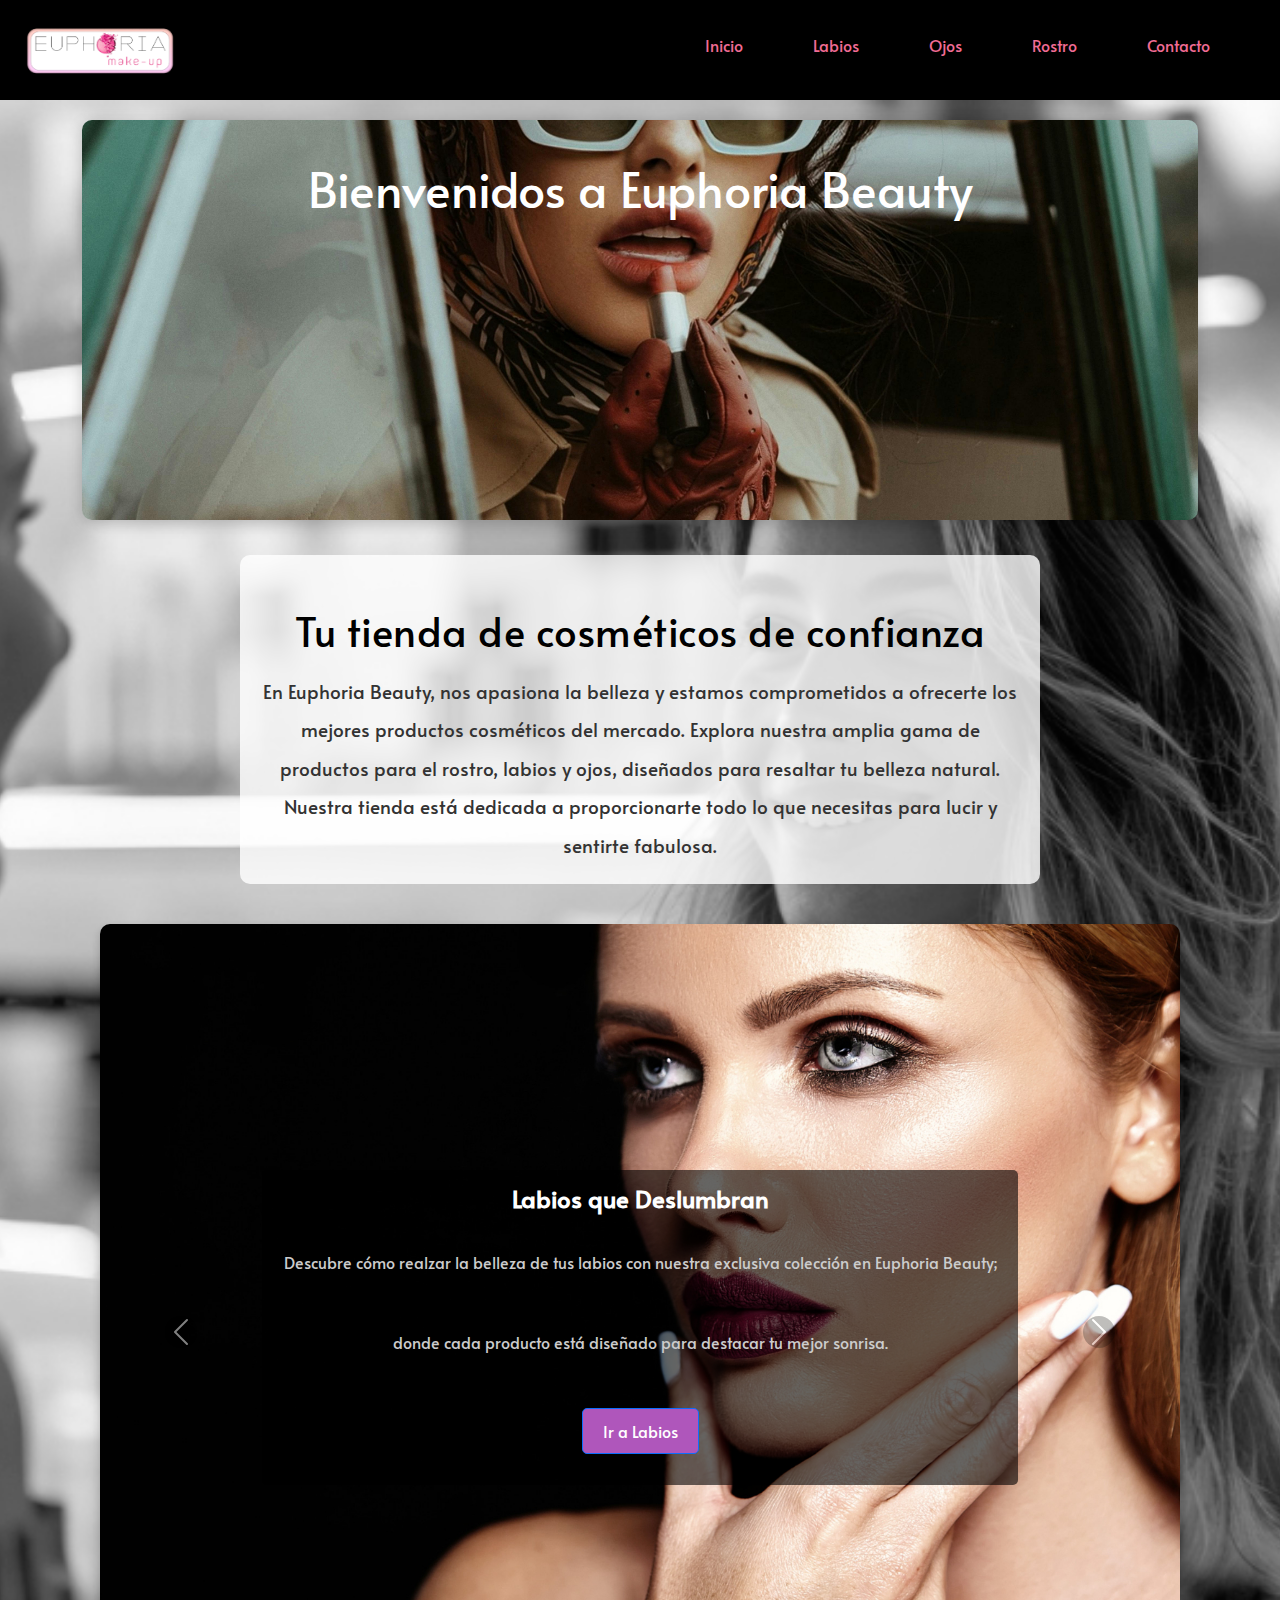
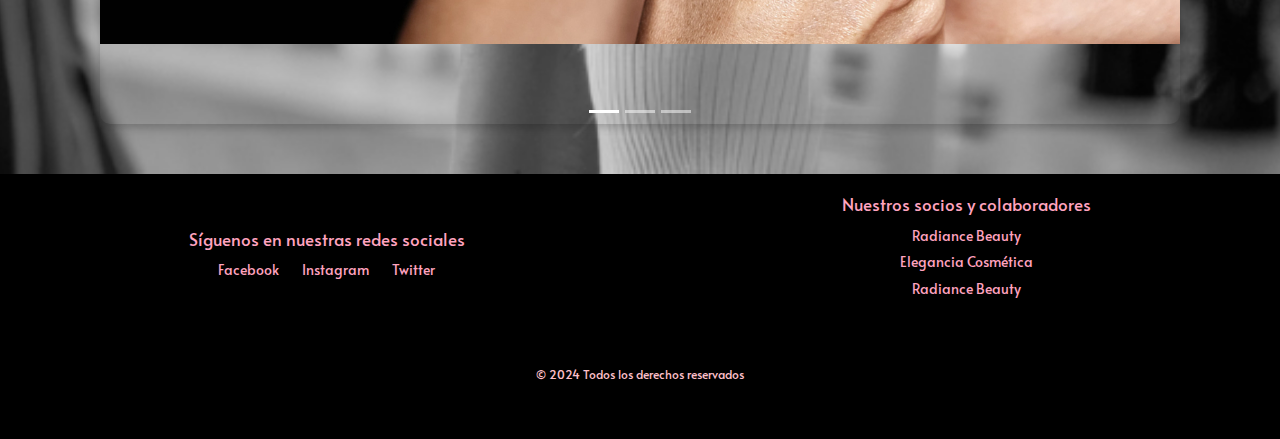
<file: index.html>
<!DOCTYPE html>
<html lang="en">
<head>
    <meta charset="UTF-8">
    <meta name="viewport" content="width=device-width, initial-scale=1.0">
    <title>Euphoria Beauty-Inicio</title>
    <link href="https://cdn.jsdelivr.net/npm/bootstrap@5.3.3/dist/css/bootstrap.min.css" rel="stylesheet" integrity="sha384-QWTKZyjpPEjISv5WaRU9OFeRpok6YctnYmDr5pNlyT2bRjXh0JMhjY6hW+ALEwIH" crossorigin="anonymous">
    <link rel="stylesheet" href="css/style.css">
</head>
<body>
  <header class="nav-bar"> 
    <div class="logo-empresa">
        <img src="./assets/logo.png" alt="logo">
    </div>
    <input type="checkbox" id="menu-toggle" class="menu-toggle-checkbox">
    <label for="menu-toggle" class="menu-toggle">
        <span></span>
        <span></span>
        <span></span>
    </label>
    <nav class="nav-links">
        <ul>
            <li><a href="#">Inicio</a></li>
            <li><a href="./pages/labios.html">Labios</a></li>
            <li><a href="./pages/ojos.html">Ojos</a></li>
            <li><a href="./pages/rostro.html">Rostro</a></li>
            <li><a href="./pages/contacto.html">Contacto</a></li>
        </ul>
    </nav>
</header>
<main class="main-home">
    <div class="container-home">
        <h1>Bienvenidos a Euphoria Beauty</h1>
    </div>
    <section class="section-home">
        <h2>Tu tienda de cosméticos de confianza</h2>
        <article class="article-home">
            En Euphoria Beauty, nos apasiona la belleza y estamos comprometidos a ofrecerte los mejores productos cosméticos del mercado. Explora nuestra amplia gama de productos para el rostro, labios y ojos, diseñados para resaltar tu belleza natural. Nuestra tienda está dedicada a proporcionarte todo lo que necesitas para lucir y sentirte fabulosa.
        </article> 
    </section>
    <div id="carouselExampleCaptions" class="carousel slide">
        <div class="carousel-indicators">
          <button type="button" data-bs-target="#carouselExampleCaptions" data-bs-slide-to="0" class="active" aria-current="true" aria-label="Slide 1"></button>
          <button type="button" data-bs-target="#carouselExampleCaptions" data-bs-slide-to="1" aria-label="Slide 2"></button>
          <button type="button" data-bs-target="#carouselExampleCaptions" data-bs-slide-to="2" aria-label="Slide 3"></button>
        </div>
        <div class="carousel-inner">
          <div class="carousel-item active">
            <img src="./assets/labios-c.jpg" class="d-block w-100" alt="...">
            <div class="carousel-caption d-none d-md-block">
              <h5>Labios que Deslumbran</h5>
              <p>Descubre cómo realzar la belleza de tus labios con nuestra exclusiva colección en Euphoria Beauty; donde cada producto está diseñado para destacar tu mejor sonrisa.</p><a href="#labios" class="btn btn-primary">Ir a Labios</a></p>
            </div>
          </div>
          <div class="carousel-item">
            <img src="./assets/ojos-c.jpg" class="d-block w-100" alt="...">
            <div class="carousel-caption d-none d-md-block">
              <h5>Miradas que Hipnotizan</h5>
              <p>Transforma tu mirada con la sofisticación y estilo que mereces. Descubre la colección de maquillaje para ojos de Euphoria Beauty y crea looks que dejarán huella.</p><a href="#ojos" class="btn btn-primary">Ir a Ojos</a></p>
            </div>
          </div>
          <div class="carousel-item">
            <img src="./assets/rostro-c.jpg" class="d-block w-100" alt="...">
            <div class="carousel-caption d-none d-md-block">
              <h5>Piel Perfecta, Belleza Inigualable</h5>
              <p>Descubre el secreto de un maquillaje impecable con nuestra gama de productos para el rostro en Euphoria Beauty; cada fórmula está diseñada para resaltar tu belleza natural y darte un acabado radiante.</p><a href="#rostro" class="btn btn-primary">Ir a Rostro</a></p>
            </div>
          </div>
        </div>
        <button class="carousel-control-prev" type="button" data-bs-target="#carouselExampleCaptions" data-bs-slide="prev">
          <span class="carousel-control-prev-icon" aria-hidden="true"></span>
          <span class="visually-hidden">Previous</span>
        </button>
        <button class="carousel-control-next" type="button" data-bs-target="#carouselExampleCaptions" data-bs-slide="next">
          <span class="carousel-control-next-icon" aria-hidden="true"></span>
          <span class="visually-hidden">Next</span>
        </button>
      </div>
</main>
    <footer class="color-footer">
            <div class="footer-content">
                <div class="social-media">
                <h3>Síguenos en nuestras redes sociales</h3>
                    <a href="https://facebook.com" target="_blank"><i class="fab fa-facebook-f"></i> Facebook</a>
                    <a href="https://instagram.com" target="_blank"><i class="fab fa-instagram"></i> Instagram</a>
                    <a href="https://twitter.com" target="_blank"><i class="fab fa-twitter"></i> Twitter</a>
                </div>
                <div class="clients">
                <h3>Nuestros socios y colaboradores</h3>
                <ul class="li-footer">
                    <li>Radiance Beauty</li>
                    <li>Elegancia Cosmética</li>
                    <li>Radiance Beauty</li>
                </ul>
                </div>
            </div>
                <p>&copy; 2024 Todos los derechos reservados</p>
    </footer>
    <script src="https://cdn.jsdelivr.net/npm/@popperjs/core@2.11.8/dist/umd/popper.min.js" integrity="sha384-I7E8VVD/ismYTF4hNIPjVp/Zjvgyol6VFvRkX/vR+Vc4jQkC+hVqc2pM8ODewa9r" crossorigin="anonymous"></script>
    <script src="https://cdn.jsdelivr.net/npm/bootstrap@5.3.3/dist/js/bootstrap.min.js" integrity="sha384-0pUGZvbkm6XF6gxjEnlmuGrJXVbNuzT9qBBavbLwCsOGabYfZo0T0to5eqruptLy" crossorigin="anonymous"></script> 
</body>
</html>
</file>
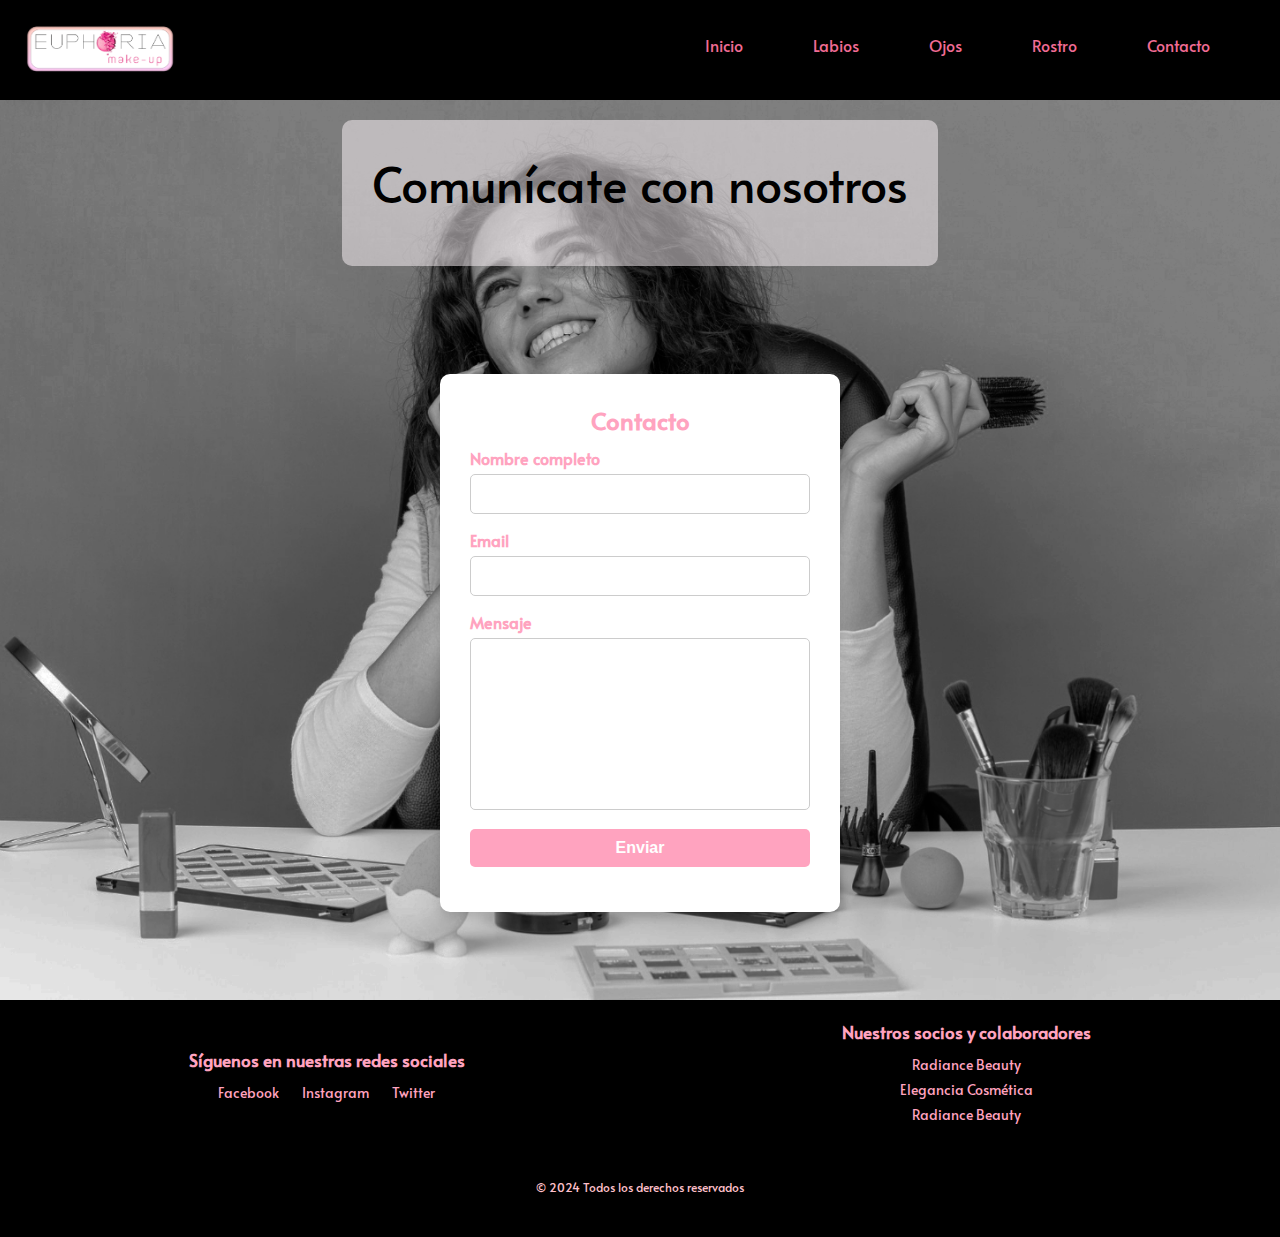
<file: pages/contacto.html>
<!DOCTYPE html>
<html lang="en">
<head>
    <meta charset="UTF-8">
    <meta name="viewport" content="width=device-width, initial-scale=1.0">
    <title>Euphoria Beauty-Contacto</title>
    <link rel="stylesheet" href="../css/style.css">
</head>
<body>
    <header class="nav-bar"> 
        <div class="logo-empresa">
            <img src="../assets/logo.png" alt="logo">
        </div>
        <input type="checkbox" id="menu-toggle" class="menu-toggle-checkbox">
        <label for="menu-toggle" class="menu-toggle">
            <span></span>
            <span></span>
            <span></span>
        </label>
        <nav class="nav-links">
            <ul>
                <li><a href="../index.html">Inicio</a></li>
                <li><a href="../pages/labios.html">Labios</a></li>
                <li><a href="../pages/ojos.html">Ojos</a></li>
                <li><a href="../pages/rostro.html">Rostro</a></li>
                <li><a href="#">Contacto</a></li>
            </ul>
        </nav>
    </header>
    <main class="main-contacto">
        <section>
                <h1>Comunícate con nosotros</h1>
        </section>
        <form>
            <fieldset>
                <legend>Contacto</legend>
                <div>
                    <label for="name">Nombre completo</label>
                    <input type="text" id="name">
                </div>
                <div>
                    <label for="email">Email</label>
                    <input type="email" id="email">
                </div>
                <div>
                    <label for="bio">Mensaje</label>
                    <textarea name="message" id="bio" cols="30" rows="10"></textarea>
                </div>
                <div>
                    <input type="submit" value="Enviar">
                </div>
            </fieldset>
        </form>
    </main >
    <footer class="color-footer">
        <div class="footer-content">
            <div class="social-media">
                <h3>Síguenos en nuestras redes sociales</h3>
                    <a href="https://facebook.com" target="_blank"><i class="fab fa-facebook-f"></i> Facebook</a>
                    <a href="https://instagram.com" target="_blank"><i class="fab fa-instagram"></i> Instagram</a>
                    <a href="https://twitter.com" target="_blank"><i class="fab fa-twitter"></i> Twitter</a>
            </div>
            <div class="clients">
                <h3>Nuestros socios y colaboradores</h3>
                <ul class="li-footer">
                    <li>Radiance Beauty</li>
                    <li>Elegancia Cosmética</li>
                    <li>Radiance Beauty</li>
                </ul>
            </div>
        </div>
        <p>&copy; 2024 Todos los derechos reservados</p>
    </footer>
</body>
</html>
</file>
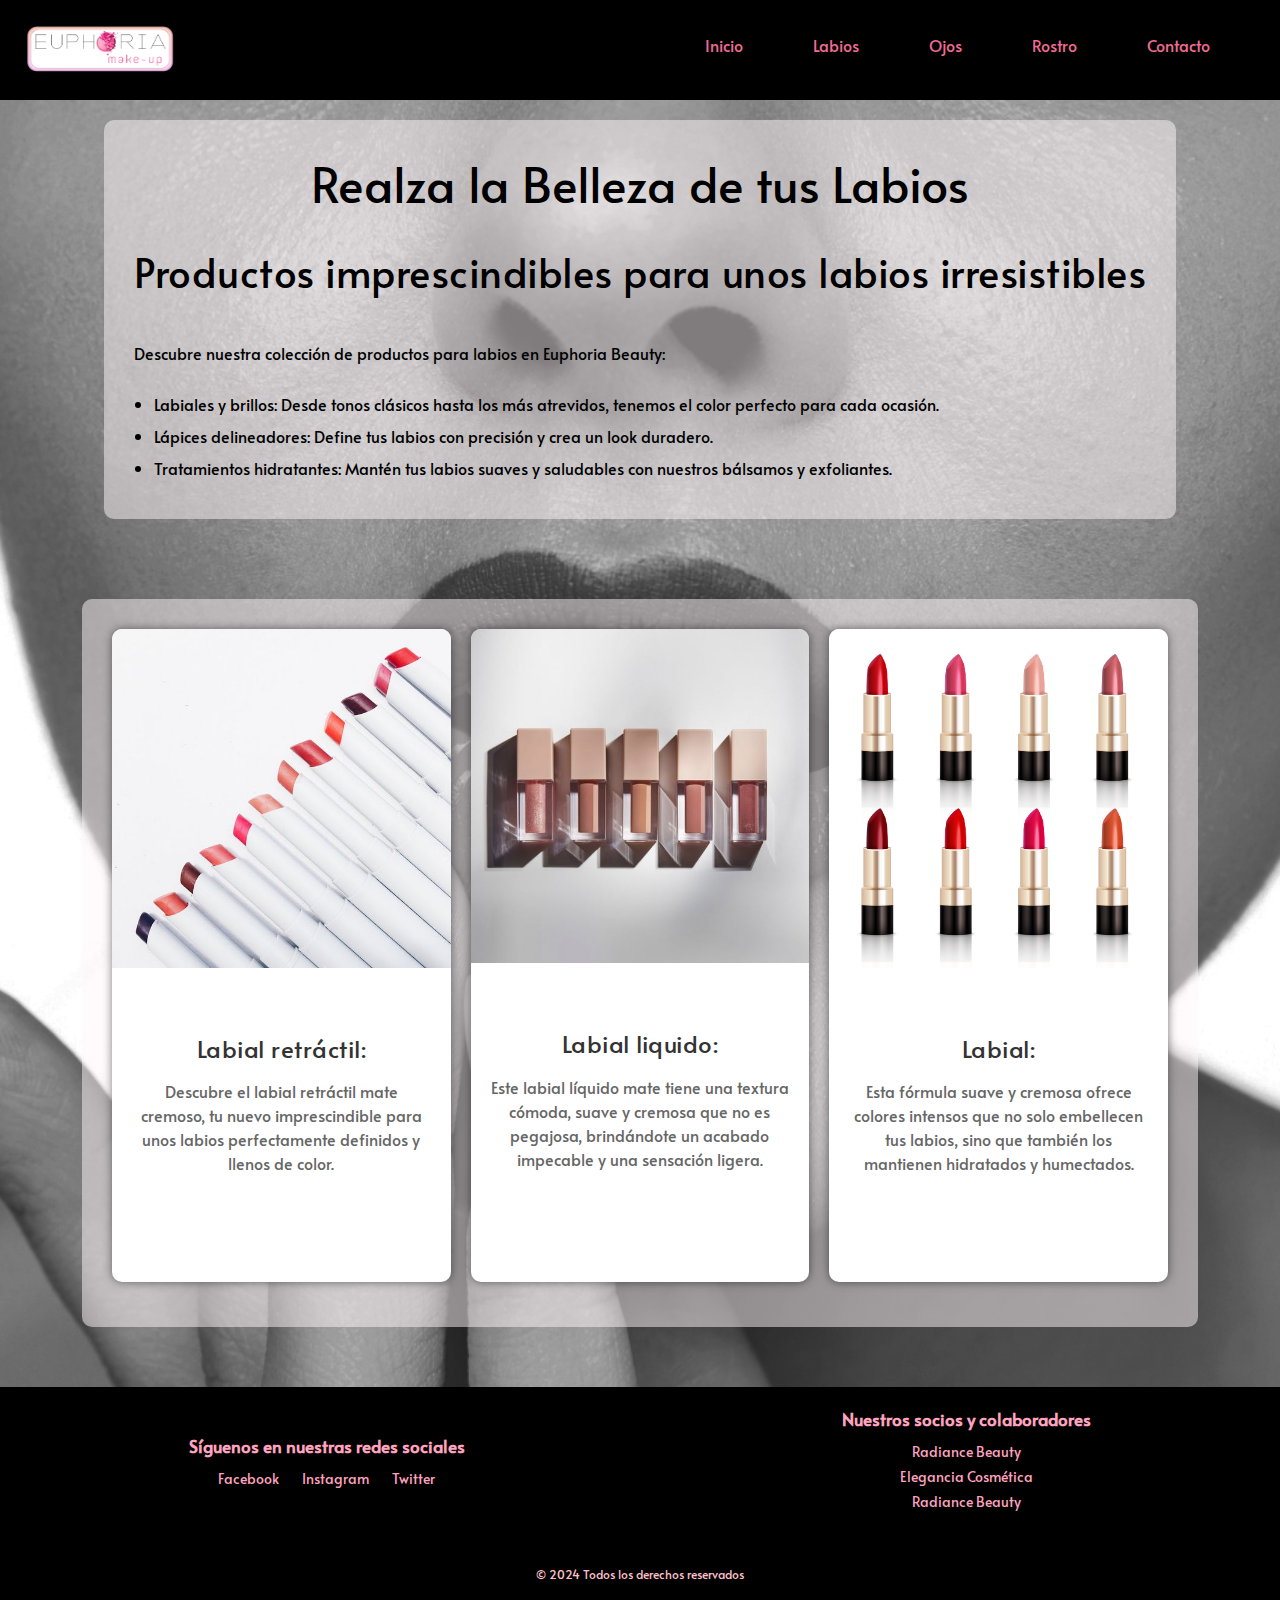
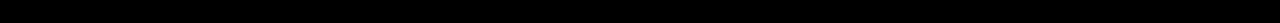
<file: pages/labios.html>
<!DOCTYPE html>
<html lang="es">
<head>
    <meta charset="UTF-8">
    <meta name="viewport" content="width=device-width, initial-scale=1.0">
    <meta name="description" content="Euphoria Beauty - Descubre nuestra colección de productos para labios irresistibles.">
    <title>Euphoria Beauty - Labios</title>
    <link rel="stylesheet" href="../css/style.css">
</head>
<body>
    <header class="nav-bar"> 
        <div class="logo-empresa">
            <img src="../assets/logo.png" alt="logo">
        </div>
        <input type="checkbox" id="menu-toggle" class="menu-toggle-checkbox">
        <label for="menu-toggle" class="menu-toggle">
            <span></span>
            <span></span>
            <span></span>
        </label>
        <nav class="nav-links">
            <ul>
                <li><a href="../index.html">Inicio</a></li>
                <li><a href="#">Labios</a></li>
                <li><a href="../pages/ojos.html">Ojos</a></li>
                <li><a href="../pages/rostro.html">Rostro</a></li>
                <li><a href="../pages/contacto.html">Contacto</a></li>
            </ul>
        </nav>
    </header>
    <main class="main-labios">
            <section>
                <h1>Realza la Belleza de tus Labios</h1> 
                <h2>Productos imprescindibles para unos labios irresistibles</h2>
                <p>Descubre nuestra colección de productos para labios en Euphoria Beauty:</p>
                <ul>
                    <li>Labiales y brillos: Desde tonos clásicos hasta los más atrevidos, tenemos el color perfecto para cada ocasión.</li>
                    <li>Lápices delineadores: Define tus labios con precisión y crea un look duradero.</li>
                    <li>Tratamientos hidratantes: Mantén tus labios suaves y saludables con nuestros bálsamos y exfoliantes.</li>
                </ul>
            </section>
            <section class="productos-labios"> 
                <div class="card">
                    <div class="galeria">
                        <img src="../assets/labios1.jpg" alt="Producto para labios">
                    </div>
                    <div class="card-texts">
                        <h2 class="title">Labial retráctil:</h2>
                        <p class="paragraph">Descubre el labial retráctil mate cremoso, tu nuevo imprescindible para unos labios perfectamente definidos y llenos de color.</p>
                        <a href="#" class="cta">COMPRAR AHORA</a>
                    </div>
                </div>
                <div class="card">
                    <div class="galeria">
                        <img src="../assets/labios2.jpg" alt="Producto para labios">
                    </div>
                    <div class="card-texts">
                        <h2 class="title">Labial liquido:</h2>
                        <p class="paragraph">Este labial líquido mate tiene una textura cómoda, suave y cremosa que no es pegajosa, brindándote un acabado impecable y una sensación ligera.</p>
                        <a href="#" class="cta">COMPRAR AHORA</a>
                    </div>
                </div>
                <div class="card">
                    <div class="galeria">
                        <img src="../assets/labios3.jpg" alt="Producto para labios">
                    </div>
                    <div class="card-texts">
                        <h2 class="title">Labial:</h2>
                        <p class="paragraph">Esta fórmula suave y cremosa ofrece colores intensos que no solo embellecen tus labios, sino que también los mantienen hidratados y humectados.</p>
                        <a href="#" class="cta">COMPRAR AHORA</a>
                    </div>
                </div>
            </section>
    </main>
    <footer class="color-footer">
        <div class="footer-content">
            <div class="social-media">
                <h3>Síguenos en nuestras redes sociales</h3>
                <a href="https://facebook.com" target="_blank"><i class="fab fa-facebook-f"></i> Facebook</a>
                <a href="https://instagram.com" target="_blank"><i class="fab fa-instagram"></i> Instagram</a>
                <a href="https://twitter.com" target="_blank"><i class="fab fa-twitter"></i> Twitter</a>
            </div>
            <div class="clients">
                <h3>Nuestros socios y colaboradores</h3>
                <ul class="li-footer">
                    <li>Radiance Beauty</li>
                    <li>Elegancia Cosmética</li>
                    <li>Radiance Beauty</li>
                </ul>
            </div>
        </div>
        <p>&copy; 2024 Todos los derechos reservados</p>
    </footer>
</body>
</html>
</file>
<file: css/style.css>
@import url('https://fonts.googleapis.com/css2?family=Alata&family=Roboto+Flex:opsz,wght@8..144,100..1000&family=Roboto:ital,wght@0,100;0,300;0,400;0,500;0,700;0,900;1,100;1,300;1,400;1,500;1,700;1,900&display=swap');



/*-RESET-*/
*{
    margin:0;
    padding:0;
    box-sizing: border-box;
}



body{
    background-color:#ffa3bf;
    font-family: "Alata", sans-serif;
    font-weight: 400;
    font-style: normal;
} 



/*HEADER*/
.nav-bar {
    display: flex;
    justify-content: space-between;
    align-items: center;
    background-color: #000000;
    padding: 10px 20px;
    height: 100px;
    position: relative;
}

.logo-empresa img {
    height: 160px;
    width: auto;
    transition: transform 0.3s ease-in-out;
    margin-top: 35px;
}

.logo-empresa img:hover {
    transform: scale(1.3);
}

.nav-links ul {
    list-style-type: none;
    padding: 0;
    margin: 0;
    display: flex;
}

.nav-links ul li {
    margin-right: 30px;
}

.nav-links ul li a {
    text-decoration: none;
    color: #f16c94;
    font-weight: 200;
    padding: 15px 20px;
    transition: background-color 0.3s ease-in-out;
    border-radius: 20px;
}

.nav-links ul li a:hover {
    background-color: #fff;
}


.menu-toggle {
    display: none;
    flex-direction: column;
    justify-content: space-between;
    width: 30px;
    height: 21px;
    cursor: pointer;
    z-index: 1000; 
}

.menu-toggle span {
    display: block;
    height: 3px;
    background-color: #f16c94;
    border-radius: 3px;
}

.menu-toggle-checkbox {
    display: none;
}


@media (max-width: 768px) {
    .nav-links {
        display: none;
        position: absolute;
        top: 100px;
        right: 0;
        background-color: #000000;
        width: 100%;
        text-align: right;
    }

    .nav-links ul {
        flex-direction: column;
        margin: 0;
    }

    .nav-links ul li {
        margin: 10px 0;
    }

    .nav-links ul li a {
        padding: 15px 20px;
        display: block;
    }


    .menu-toggle {
        display: flex;
    }


    .menu-toggle-checkbox:checked ~ .nav-links {
        display: block;
    }
}

h1 {
    font-style:normal;
    text-align: center;
    text-decoration: center;
    margin-bottom: 20px;
    font-size: clamp(24px, 4vw + 1rem, 48px); 
    font-weight:lighter
}

h2 {
    font-weight: 400; 
    font-size: clamp(24px, 4vw + 1rem, 40px); 
    color:black ;
    margin-top:30px;  
    margin-bottom: 15px; 
    line-height: 1.3;
    letter-spacing: 0.5px;
}




/*MAIN-HOME*/
.main-home {
    background-color: #f5f5f5; 
    min-height: 100vh;
    color: #000;
    display: flex;
    flex-direction: column;
    align-items: center;
    justify-content: center;
    padding: 20px;
    background-image: url('../assets/fondoinicio.png');
    background-size: cover; 
    background-repeat: no-repeat; 
    background-position: center center; 
}
.container-home {
    background-image: url('../assets/inicio.jpg');
    background-position: center center;
    background-size: cover;
    text-align: justify;
    color: #fff;
    padding: 40px;
    width: 90%;
    max-width: 1200px;
    height: 400px;
    border-radius: 10px;
    box-shadow: 0 4px 15px rgba(0, 0, 0, 0.2); 
}

.section-home {
    margin-top: 20px;
    text-align: center;
    padding: 20px;
    background-color: rgba(255, 255, 255, 0.8); 
    border-radius: 10px;
    max-width: 800px;
    width: 100%;
}

.article-home {
    font-size: 1.2rem;
    line-height: 1.6;
    color: #333; 
}


@media (max-width: 768px) {
    .container-home {
        padding: 20px;
        margin: 40px auto;
    }

    .section-home {
        padding: 15px;
    }

    .article-home {
        font-size: 1rem;
    }
}


.article-home {
    line-height: 2;
} 

.carousel-inner {
    height: 800px;
    border-radius: 10px; 
    overflow: hidden; 
    box-shadow: 0 4px 8px rgba(0, 0, 0, 0.2); 
}

.carousel-item img {
    object-fit: cover; 
    height: 60vh; 
    width: 100%;
}


.carousel-caption {
    background-color: rgba(0, 0, 0, 0.6); 
    padding: 15px;
    border-radius: 5px;
    bottom: 20%; 
    transform: translateY(0); 
    text-align: center; 
}


.carousel-caption h5 {
    font-size: 24px; 
    font-weight: bold;
    color: #fff; 
}


.carousel-caption p {
    font-size: 16px; 
    color: #ccc; 
}


.carousel-caption a.btn {
    background-color: #af56bb;
    color: #fff;
    padding: 10px 20px;
    border-radius: 5px;
    text-decoration: none;
    transition: background-color 0.3s ease;
    margin-top: 10px; 
}

.carousel-caption a.btn:hover {
    background-color: #ff63ac;
}


.carousel-control-prev-icon,
.carousel-control-next-icon {
    background-color: rgba(0, 0, 0, 0.5); 
    border-radius: 50%; 
    padding: 10px;
}


@media (max-width: 768px) {
    .carousel-item img {
        height: 40vh; 
    }

    .carousel-caption {
        bottom: 15%; 
    }

    .carousel-caption h5 {
        font-size: 18px; 
    }

    .carousel-caption p {
        font-size: 14px; 
    }
}


@media (min-width: 1024px) {
    .carousel-item img {
        height: 80vh; 
    }
}


/* MAIN LABIOS */
.main-labios {
    padding: 20px;
    background-image: url(../assets/labios.jpg.png);
    background-size: cover;
    background-position: center;
    min-height: 100vh;
    color: #000;
    display: flex;
    flex-direction: column;
    align-items: center;
}

/* CONTENEDOR LABIOS */
.container-labios {
    text-align: center;
    color: #fff;
    padding: 40px;
    width: 100%;
    max-width: 1200px;
    min-height: 100vh;
    margin: 0 auto;
    border-radius: 10px;
    box-shadow: 0 4px 15px rgba(0, 0, 0, 0.2);
}

/* SECTION LABIOS */
.section-labios {
    text-align: center;
    width: 100%;
    max-width: 800px;
    margin: 20px auto;
}

.section-labios ul {
    list-style-position: inside;
    text-align: left;
}

/* Productos Labios */
.productos-labios {
    width: 90%;
    max-width: 1200px;
    margin: 40px auto;
    display: grid;
    grid-template-columns: repeat(auto-fit, minmax(250px, 1fr));
    gap: 20px;
}

.card {
    background-color: #fff;
    box-shadow: 0 0 10px rgba(0, 0, 0, 0.5);
    border-radius: 10px;
    overflow: hidden;
    transition: transform 0.3s ease;
}

.card:hover {
    transform: translateY(-5px);
}

.galeria img {
    width: 100%;
    height: auto;
    display: block;
}

.card-texts {
    padding: 20px;
    text-align: center;
}

.title {
    font-size: 1.5rem;
    margin-bottom: 15px;
    color: #333;
}

.paragraph {
    margin-bottom: 20px;
    font-size: 1rem;
    line-height: 1.5;
    color: #666;
}

.cta {
    display: block;
    width: 100%;
    max-width: 300px;
    margin: 0 auto;
    background: var(--color-btn);
    color: #fff;
    padding: 15px;
    border-radius: 6px;
    text-align: center;
    text-decoration: none;
    transition: background 0.3s ease, transform 0.3s ease;
}

.cta:hover {
    background: #d380a2;
    transform: scale(1.05);
}


@media (max-width: 768px) {
    .container-labios {
        padding: 20px;
    }

    .productos-labios {
        grid-template-columns: 1fr;
    }

    .cta {
        max-width: 100%;
    }
}

@media (max-width: 480px) {
    .title {
        font-size: 1.2rem;
    }

    .paragraph {
        font-size: 0.9rem;
    }
}




/* MAIN OJOS */
.main-ojos {
    padding: 20px;
    background-image: url(../assets/ojos.png);
    background-size: cover; 
    background-position: center;
    min-height: 100vh;
    color: #000;
    display: flex;
    flex-direction: column;
    align-items: center;
}

/* CONTENEDOR OJOS */
.container-ojos {
    text-align: center;
    color: #fff;
    padding: 40px;
    width: 100%;
    max-width: 1200px;
    min-height: 100vh;
    margin: 0 auto;
    border-radius: 10px;
    box-shadow: 0 4px 15px rgba(0, 0, 0, 0.2);
}

/* SECTION OJOS */
.section-ojos {
    text-align: center;
    width: 100%;
    max-width: 800px;
    margin: 20px auto;
}

.section-ojos ul {
    list-style-position: inside;
    text-align: left;
}

/* Productos Ojos */
.productos-ojos {
    width: 90%;
    max-width: 1200px;
    margin: 40px auto;
    display: grid;
    grid-template-columns: repeat(auto-fit, minmax(250px, 1fr));
    gap: 20px;
}

.card {
    background-color: #fff;
    box-shadow: 0 0 10px rgba(0, 0, 0, 0.5);
    border-radius: 10px;
    overflow: hidden;
    transition: transform 0.3s ease;
}

.card:hover {
    transform: translateY(-5px);
}

.galeria img {
    width: 100%;
    height: auto;
    display: block;
}

.card-texts {
    padding: 20px;
    text-align: center;
}

.title {
    font-size: 1.5rem;
    margin-bottom: 15px;
    color: #333;
}

.paragraph {
    margin-bottom: 20px;
    font-size: 1rem;
    line-height: 1.5;
    color: #666;
}

.cta {
    display: block;
    width: 100%;
    max-width: 300px;
    margin: 0 auto;
    background: var(--color-btn);
    color: #fff;
    padding: 15px;
    border-radius: 6px;
    text-align: center;
    text-decoration: none;
    transition: background 0.3s ease, transform 0.3s ease;
}

.cta:hover {
    background: #a82b70;
    transform: scale(1.05);
}


@media (max-width: 768px) {
    .container-ojos {
        padding: 20px;
    }

    .productos-ojos {
        grid-template-columns: 1fr;
    }

    .cta {
        max-width: 100%;
    }
}

@media (max-width: 480px) {
    .title {
        font-size: 1.2rem;
    }

    .paragraph {
        font-size: 0.9rem;
    }
}





/* MAIN ROSTRO */
.main-rostro {
    padding: 20px;
    background-image: url(../assets/rostro.png);
    background-size: cover; 
    background-position: center;
    min-height: 100vh;
    color: #000;
    display: flex;
    flex-direction: column;
    align-items: center;
}

/* CONTENEDOR ROSTRO */
.container-rostro {
    text-align: center;
    color: #fff;
    padding: 40px;
    width: 100%;
    max-width: 1200px;
    min-height: 100vh;
    margin: 0 auto;
    border-radius: 10px;
    box-shadow: 0 4px 15px rgba(0, 0, 0, 0.2);
}

/* SECTION ROSTRO */
.section-rostro {
    text-align: center;
    width: 100%;
    max-width: 800px;
    margin: 20px auto;
}

.section-rostro ul {
    list-style-position: inside;
    text-align: left;
}

/* Productos Rostro */
.productos-rostro {
    width: 90%;
    max-width: 1200px;
    margin: 40px auto;
    display: grid;
    grid-template-columns: repeat(auto-fit, minmax(250px, 1fr));
    gap: 20px;
}

.card {
    background-color: #fff;
    box-shadow: 0 0 10px rgba(0, 0, 0, 0.5);
    border-radius: 10px;
    overflow: hidden;
    transition: transform 0.3s ease;
}

.card:hover {
    transform: translateY(-5px);
}

.galeria img {
    width: 100%;
    height: auto;
    display: block;
}

.card-texts {
    padding: 20px;
    text-align: center;
}

.title {
    font-size: 1.5rem;
    margin-bottom: 15px;
    color: #333;
}

.paragraph {
    margin-bottom: 20px;
    font-size: 1rem;
    line-height: 1.5;
    color: #666;
}

.cta {
    display: block;
    width: 100%;
    max-width: 300px;
    margin: 0 auto;
    background: var(--color-btn);
    color: #fff;
    padding: 15px;
    border-radius: 6px;
    text-align: center;
    text-decoration: none;
    transition: background 0.3s ease, transform 0.3s ease;
}

.cta:hover {
    background: #e48dca;
    transform: scale(1.05);
}


@media (max-width: 768px) {
    .container-rostro {
        padding: 20px;
    }

    .productos-rostro {
        grid-template-columns: 1fr;
    }

    .cta {
        max-width: 100%;
    }
}

@media (max-width: 480px) {
    .title {
        font-size: 1.2rem;
    }

    .paragraph {
        font-size: 0.9rem;
    }
}


/*MAIN CONTACTO*/
.main-contacto {
    padding: 20px;
    background-image: url(../assets/form.png);
    background-size: cover; 
    background-position: center;
    min-height: 100vh;
    color: #000;
    display: flex;
    flex-direction: column;
    align-items: center;
}

section {
    margin-bottom: 40px;
    background-color: rgba(255, 248, 252, 0.5); 
    padding: 30px;
    border-radius: 10px;
    
}

/*FORMULARIO DE CONTACTO*/
form {
    background-color: white;
    margin: auto;
    padding: 30px;
    border-radius: 10px;
    box-shadow: 0 4px 8px rgba(0, 0, 0, 0.1);
    width: 90%;
    max-width: 400px;
}       

fieldset {
    border: none;
}

legend {
    font-size: 1.5em;
    margin-bottom: 10px;
    font-weight: 600;
    color: #ffa3bf;
    text-align: center;
}

div {
    margin-bottom: 15px;
}

label {
    display: block;
    margin-bottom: 5px;
    font-weight: 600;
    color: #ffa3bf;
}

input[type="text"],
input[type="email"],
textarea {
    width: 100%;
    padding: 10px;
    border: 1px solid #ccc;
    border-radius: 5px;
    font-size: 1em;
    color: #333;
    resize: none;
}

input[type="submit"] {
    width: 100%;
    padding: 10px;
    background-color: #ffa3bf; 
    border: none;
    border-radius: 5px;
    font-size: 1em;
    color: white;
    font-weight: 600;
    cursor: pointer;
    transition: background-color 0.3s ease;
}

input[type="submit"]:hover {
    background-color:rgb(245, 158, 172) 
}

p {
    line-height: 5; 
}

ul {
    padding-left: 20px;
    font-weight: lighter; 
}

li {
    margin-bottom: 10px; 
}


/*FOOTER */
footer {
    background-color: #000000; 
    color:#ffa3bf;
    width: 100%;
    padding: 20px 0;
    text-align: center;
    font-size: 0.9em;
}

.footer-content {
    display: flex;
    justify-content: space-around;
    align-items: center;
    flex-wrap: wrap;
}

.footer-content h3 {
    margin-bottom: 10px;
    font-size: 1.2em;
    color:#ffa3bf;
}

.footer-content a {
    color:#ffa3bf;
    text-decoration: none;
    margin: 0 10px;
    font-size: 1em;
    transition: color 0.3s;
}

.footer-content a:hover {
    color: #fe35b8;
}

.clients ul {
    list-style: none;
    padding: 0;
}

.clients li {
    margin-bottom: 5px;
}

footer p {
    margin-top: 15px;
    font-size: 0.8em;
    color: pink
}
</file>
